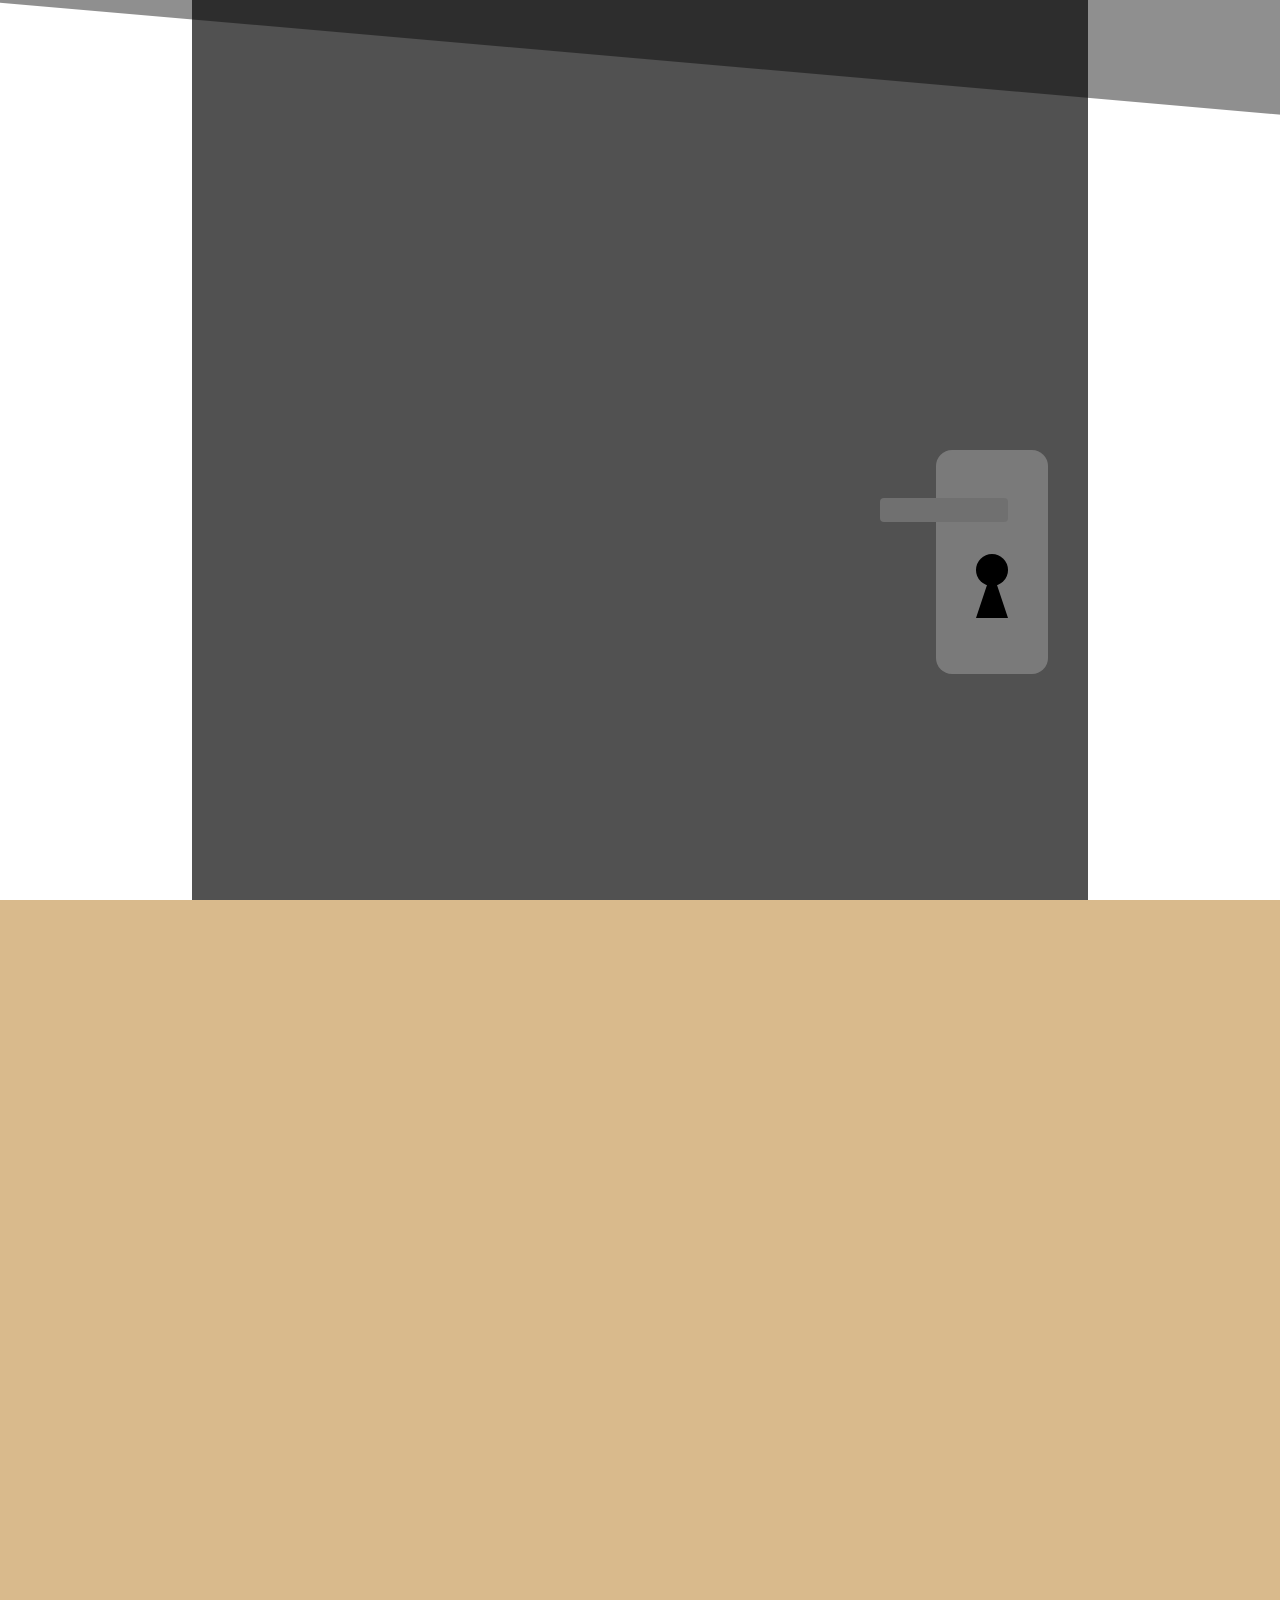
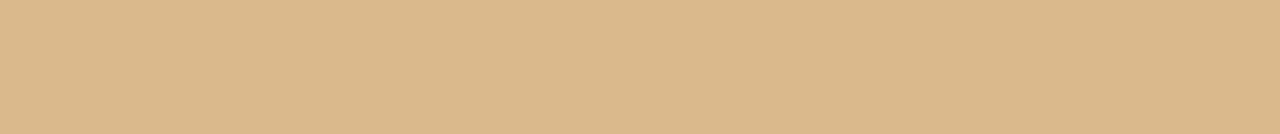
<file: puzzel2.html>
<!DOCTYPE html>
<html lang="en">
<head>
  <meta charset="utf-8">
  <meta http-equiv="X-UA-Compatible" content="IE=edge">
  <meta name="description" content="">
  <meta name="viewport" content="width=device-width, initial-scale=1">
  <link rel="stylesheet" href="css/puzzel2.css">
  <link rel="shortcut icon" href="https://yusuf0celik.github.io/portfolio/img/pogchamp.png" type="image/x-icon">
  <link href='https://unpkg.com/boxicons@2.1.0/css/boxicons.min.css' rel='stylesheet'>
  <link rel="preconnect" href="https://fonts.googleapis.com">
  <link rel="preconnect" href="https://fonts.gstatic.com" crossorigin>
  <link href="https://fonts.googleapis.com/css2?family=Montserrat:wght@400;500;600;700&display=swap" rel="stylesheet">
  <title>Escape Room | Puzzel 2</title>
</head>
<body>
  <div class="shade"></div>
  <div class="backDoor">
    <div class="door">
      <div class="knob">
        <div class="hendel"></div>
        <div class="lock">
          <div class="circle"></div>
          <div class="triangle"></div>
        </div>
      </div>
    </div>
  </div>
  <div class="puzzel">
    <div class="container">
      <header>
        <h1>Memory Game</h1>
      </header>
      <section class="score-panel">
        <ul class="stars">
          <li><i class="fa fa-star"></i></li>
          <li><i class="fa fa-star"></i></li>
          <li><i class="fa fa-star"></i></li>
        </ul>
        <span class="moves">0</span> Move(s)
        <div class="timer">
        </div>
        <div class="restart" onclick=startGame()>
          <i class="fa fa-repeat"></i>
        </div>
      </section>
      <ul class="deck" id="card-deck">
        <li class="card" type="diamond">
          <i class="fa fa-diamond"></i>
        </li>
        <li class="card" type="plane">
          <i class="fa fa-paper-plane-o"></i>
        </li>
        <li class="card match" type="anchor">
          <i class="fa fa-anchor"></i>
        </li>
        <li class="card" type="bolt">
          <i class="fa fa-bolt"></i>
        </li>
        <li class="card" type="cube">
          <i class="fa fa-cube"></i>
        </li>
        <li class="card match" type="anchor">
          <i class="fa fa-anchor"></i>
        </li>
        <li class="card" type="leaf">
          <i class="fa fa-leaf"></i>
        </li>
        <li class="card" type="bicycle">
          <i class="fa fa-bicycle"></i>
        </li>
        <li class="card" type="diamond">
          <i class="fa fa-diamond"></i>
        </li>
        <li class="card" type="bomb">
          <i class="fa fa-bomb"></i>
        </li>
        <li class="card" type="leaf">
          <i class="fa fa-leaf"></i>
        </li>
        <li class="card" type="bomb">
          <i class="fa fa-bomb"></i>
        </li>
        <li class="card open show" type="bolt">
          <i class="fa fa-bolt"></i>
        </li>
        <li class="card" type="bicycle">
          <i class="fa fa-bicycle"></i>
        </li>
        <li class="card" type="plane">
          <i class="fa fa-paper-plane-o"></i>
        </li>
        <li class="card" type="cube">
          <i class="fa fa-cube"></i>
        </li>
      </ul>
    
      <div id="popup1" class="overlay">
        <div class="popup">
          <h2>Congratulations 🎉</h2>
          <a class="close" href=#>×</a>
          <div class="content-1">
            Congratulations you're a winner 🎉🎉
          </div>
          <div class="content-2">
            <p>You made <span id=finalMove> </span> moves </p>
            <p>in <span id=totalTime> </span> </p>
            <p>Rating: <span id=starRating></span></p>
          </div>
          <button id="play-again" onclick="playAgain()">
            Play again 😄</a>
          </button>
        </div>
      </div>
    </div>
  </div>
</body>
</html>
</file>
<file: css/puzzel2.css>
* {
  margin: 0;
  padding: 0;
  box-sizing: border-box;
  font-family: 'Montserrat', sans-serif;
  font-weight: 600;
}

html, body {
  height: 100%;
  background-color: #D9BA8C;
  overflow: hidden;
}

.shade {
  background-color: #00000070;
  width: 200rem;
  height: 20rem;
  position: absolute;
  top: -12rem;
  left: -10rem;
  transform: rotate(5deg);
  z-index: 100;
  pointer-events: none;
}

.backDoor {
  background-color: #222;
  position:relative;
  width: 56rem;
  height: 100%;
  margin: 0 auto;
}

.door {
  background-color: #515151;
  position:relative;
  top: 0px;
  left: 0px;
  width: 56rem;
  height: 100%;
  transform-origin: left;
  transition: all 0.5s ease-in-out;
}

.knob {
  width: 7rem;
  height: 14rem;
  background-color: #7A7A7A;
  border-radius: 1rem;
  position: absolute;
  right: 2.5rem;
  top: 50%;
}

.hendel {
  width: 8rem;
  height: 1.5rem;
  background-color: #707070;
  border-radius: 0.25rem;
  position: relative;
  top: 3rem;
  right: 3.5rem;
}

.lock .circle {
  width: 2rem;
  height: 2rem;
  background-color: #000;
  border-radius: 50%;
  position: relative;
  top: 5rem;
  left: 50%;
  transform: translateX(-50%);
}

.lock .triangle {
  width: 0;
  height: 0;
  border-style: solid;
  border-width: 0 1rem 3rem 1rem;
  border-color: transparent transparent #000 transparent;
  position: relative;
  top: 4rem;
  left: 50%;
  transform: translateX(-50%);
}

.puzzle {
  width: 40rem;
  height: 40rem;
  background-color: #00000060;
  display: grid;
  grid-template-columns: 3;
  grid-template-rows: 3;
  position: absolute;
  top: 50%;
  left: 50%;
  transform: translateX(-50%) translateY(-50%);
}

html {
  box-sizing: border-box;
}

*,
*::before,
*::after {
  box-sizing: inherit;
}

html,
body {
  width: 100%;
  height: 100%;
  margin: 0;
  padding: 0;
}

body {
  background: #ffffff;
  font-family: "Permanent Marker", cursive;
  font-size: 16px;
}

.container {
  display: flex;
  justify-content: center;
  align-items: center;
  flex-direction: column;
}

h1 {
  font-family: "Gloria Hallelujah", cursive;
}

/*
 * Styles for the deck of cards
 */

.deck {
  width: 85%;
  background: #716f71;
  padding: 1rem;
  border-radius: 4px;
  box-shadow: 8px 9px 26px 0 rgba(46, 61, 73, 0.5);
  display: flex;
  flex-wrap: wrap;
  justify-content: space-around;
  align-items: center;
  margin: 0 0 3em;
}

.deck .card {
  height: 3.7rem;
  width: 3.7rem;
  margin: 0.2rem 0.2rem;
  background: #141214;
  font-size: 0;
  color: #ffffff;
  border-radius: 5px;
  cursor: pointer;
  display: flex;
  justify-content: center;
  align-items: center;
  box-shadow: 5px 2px 20px 0 rgba(46, 61, 73, 0.5);
}

.deck .card.open {
  transform: rotateY(0);
  background: #02b3e4;
  cursor: default;
  animation-name: flipInY;
  -webkit-backface-visibility: visible !important;
  backface-visibility: visible !important;
  animation-duration: 0.75s;
}

.deck .card.show {
  font-size: 33px;
}

.deck .card.match {
  cursor: default;
  background: #e5f720;
  font-size: 33px;
  animation-name: rubberBand;
  -webkit-backface-visibility: visible !important;
  backface-visibility: visible !important;
  animation-duration: 0.75s;
}

.deck .card.unmatched {
  animation-name: pulse;
  -webkit-backface-visibility: visible !important;
  backface-visibility: visible !important;
  animation-duration: 0.75s;
  background: #e2043b;
}

.deck .card.disabled {
  pointer-events: none;
  opacity: 0.9;
}

/*
 * Styles for the Score Panel
 */

.score-panel {
  text-align: left;
  margin-bottom: 10px;
}

.score-panel .stars {
  margin: 0;
  padding: 0;
  display: inline-block;
  margin: 0 5px 0 0;
}

.score-panel .stars li {
  list-style: none;
  display: inline-block;
}

.score-panel .restart {
  float: right;
  cursor: pointer;
}

.fa-star {
  color: #ffd700;
}

.timer {
  display: inline-block;
  margin: 0 1rem;
}

/*
 * Styles for congratulations modal
 */

.overlay {
  position: fixed;
  top: 0;
  bottom: 0;
  left: 0;
  right: 0;
  background: rgba(0, 0, 0, 0.7);
  transition: opacity 500ms;
  visibility: hidden;
  opacity: 0;
}

.overlay:target {
  visibility: visible;
  opacity: 1;
}

.popup {
  margin: 70px auto;
  padding: 20px;
  background: #ffffff;
  border-radius: 5px;
  width: 85%;
  position: relative;
  transition: all 5s ease-in-out;
  font-family: "Gloria Hallelujah", cursive;
}

.popup h2 {
  margin-top: 0;
  color: #333;
  font-family: Tahoma, Arial, sans-serif;
}

.popup .close {
  position: absolute;
  top: 20px;
  right: 30px;
  transition: all 200ms;
  font-size: 30px;
  font-weight: bold;
  text-decoration: none;
  color: #333;
}

.popup .close:hover {
  color: #e5f720;
}

.popup .content-1,
.content-2 {
  max-height: 30%;
  overflow: auto;
  text-align: center;
}

.show {
  visibility: visible !important;
  opacity: 100 !important;
}

#starRating li {
  display: inline-block;
}

#play-again {
  background-color: #141214;
  padding: 0.7rem 1rem;
  font-size: 1.1rem;
  display: block;
  margin: 0 auto;
  width: 50%;
  font-family: "Gloria Hallelujah", cursive;
  color: #ffffff;
  border-radius: 5px;
}

/* animations */
@keyframes flipInY {
  from {
    transform: perspective(400px) rotate3d(0, 1, 0, 90deg);
    animation-timing-function: ease-in;
    opacity: 0;
  }

  40% {
    transform: perspective(400px) rotate3d(0, 1, 0, -20deg);
    animation-timing-function: ease-in;
  }

  60% {
    transform: perspective(400px) rotate3d(0, 1, 0, 10deg);
    opacity: 1;
  }

  80% {
    transform: perspective(400px) rotate3d(0, 1, 0, -5deg);
  }

  to {
    transform: perspective(400px);
  }
}

@keyframes rubberBand {
  from {
    transform: scale3d(1, 1, 1);
  }

  30% {
    transform: scale3d(1.25, 0.75, 1);
  }

  40% {
    transform: scale3d(0.75, 1.25, 1);
  }

  50% {
    transform: scale3d(1.15, 0.85, 1);
  }

  65% {
    transform: scale3d(0.95, 1.05, 1);
  }

  75% {
    transform: scale3d(1.05, 0.95, 1);
  }

  to {
    transform: scale3d(1, 1, 1);
  }
}

@keyframes pulse {
  from {
    transform: scale3d(1, 1, 1);
  }

  50% {
    transform: scale3d(1.2, 1.2, 1.2);
  }

  to {
    transform: scale3d(1, 1, 1);
  }
}

/****** Media queries
***************************/

@media (max-width: 320px) {
  .deck {
    width: 85%;
  }

  .deck .card {
    height: 4.7rem;
    width: 4.7rem;
  }
}

/* For Tablets and larger screens
****************/

@media (min-width: 768px) {
  .container {
    font-size: 22px;
  }

  .deck {
    width: 660px;
    height: 680px;
  }

  .deck .card {
    height: 125px;
    width: 125px;
  }

  .popup {
    width: 60%;
  }
}
</file>
